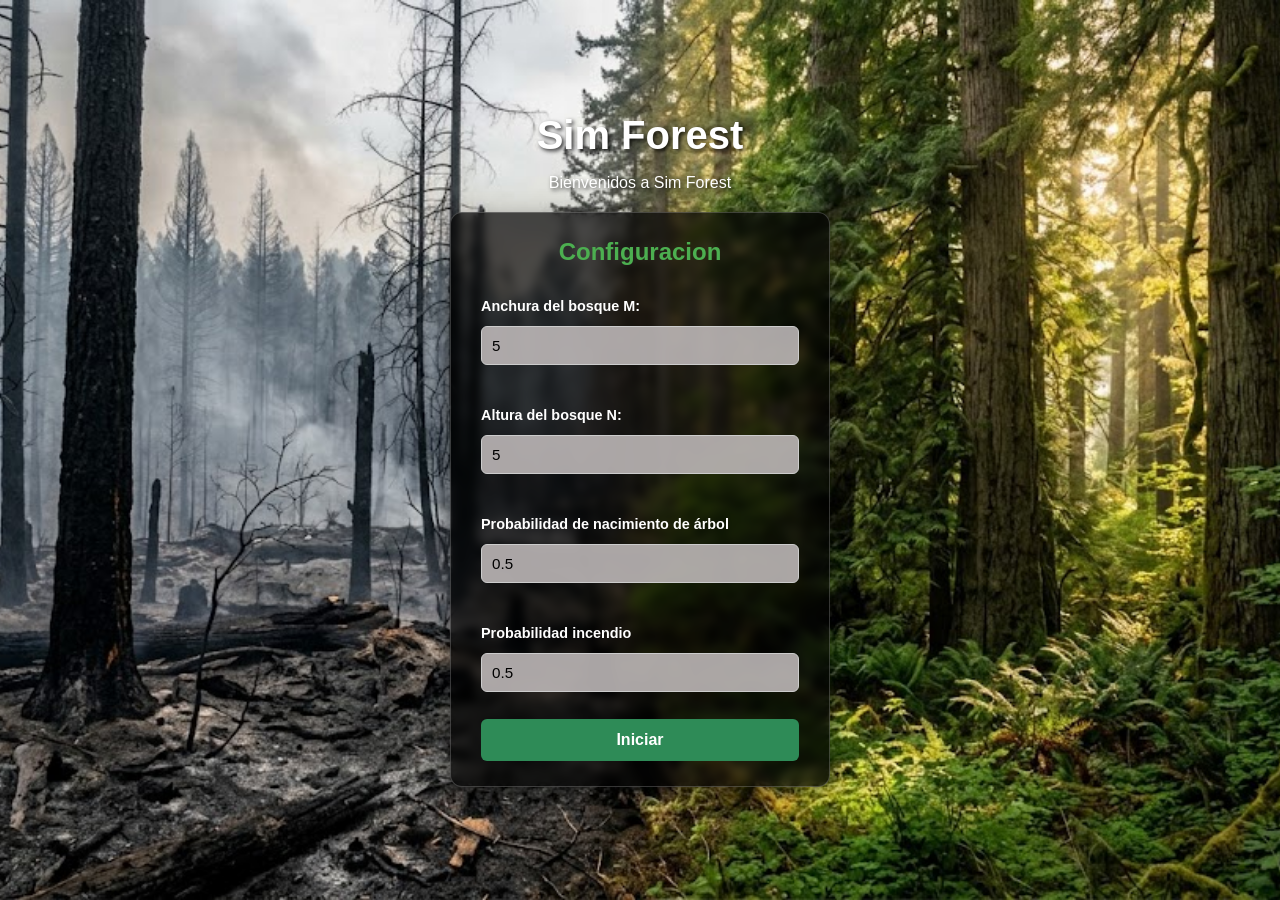
<file: SimForest/index.html>
<!DOCTYPE html>
<html lang="en">
<head>
    <meta charset="UTF-8">
    <meta name="viewport" content="width=device-width, initial-scale=1.0">
    <title>Sim Forest</title>
    <link rel="stylesheet" href="estilos.css">
    <script src="script/script.js" defer></script></head>
<body>
    <!--
      ÍNDICE RÁPIDO (Ctrl+F):
        CABECERA
        PANEL SIMULADOR
        TABLERO
        BARRA DE CONTROL
        PANEL ESTADISTICAS
        PANEL CONFIGURADOR
        CONTROLES DEL BOSQUE
        PROBABILIDADES
    -->

    <!-- ===== CABECERA ===== -->
    <div id="cabezera">
        <div id="Bienvenidos">

            <h1>Sim Forest</h1>
            <p>Bienvenidos a Sim Forest</p>

        </div>

        <!-- ===== PANEL SIMULADOR ===== -->
        <div id="panel-simulador">
            <!-- TABLERO: aquí JavaScript crea la tabla del bosque. -->
            <div id="tablero">
                
            </div>

            <!-- BARRA DE CONTROL: botones de avance, pausa y velocidad. -->
            <div id="barra_control">
                <button id="btn-avanzar1" title="Avanzar 1 iteracion">Avanzar</button>
                <button id="btn-atrasar" title="Mas lento">&#9664;</button>
                <button id="btn-parar" title="Pausa">&#9632;</button>
                <button id="btn-seguir" title="Play">&#9658;</button>
                <button id="btn-adelantar" title="Mas rapido">&#9193;</button>
            </div>

            <!-- PANEL ESTADISTICAS: JavaScript escribe aquí los contadores. -->
            <div id="panel_estadisticas">

            </div>
        </div>
        
    </div>

    <!-- ===== PANEL CONFIGURADOR ===== -->
    <div id="panel-configurador">
        <h2>Configuracion</h2>

        <!-- ===== CONTROLES DEL BOSQUE ===== -->
        <!-- M = número de columnas; N = número de filas. -->
        <span>Anchura del bosque M:</span>
        <div> 
            <input type="number" id="spin_anchura_bosque" min="1" max="30" value="5"
            placeholder="M (Anchura del bosque)">
        </div>
        <br>
        <span>Altura del bosque N:</span>
        <div>
            <input type="number" id="spin_altura_bosque" min="1" max="30" value="5"
            placeholder="N (Altura del bosque)">
        </div>
        <br>
        <!-- ===== PROBABILIDADES ===== -->
        <!-- P = probabilidad de que nazca un árbol; Q = probabilidad de incendio. -->
        <span>Probabilidad de nacimiento de árbol</span>
        <div>
            <input type="number" id="spin_probabilidad_arbol" min="0" max="1" step="0.01" value="0.5"
            placeholder="P (Probabilidad crear arbol)">
        </div>
        <br>
        <span>Probabilidad incendio</span>
        <div>
            <input type="number" id="spin_probabilidad_incendio" min="0" max="1" step="0.01" value="0.5"
            placeholder="Q (Probabilidad incendio)">
        </div>

        <button id="btn_tabla">Iniciar</button>

    </div>

</body>
</html>
</file>
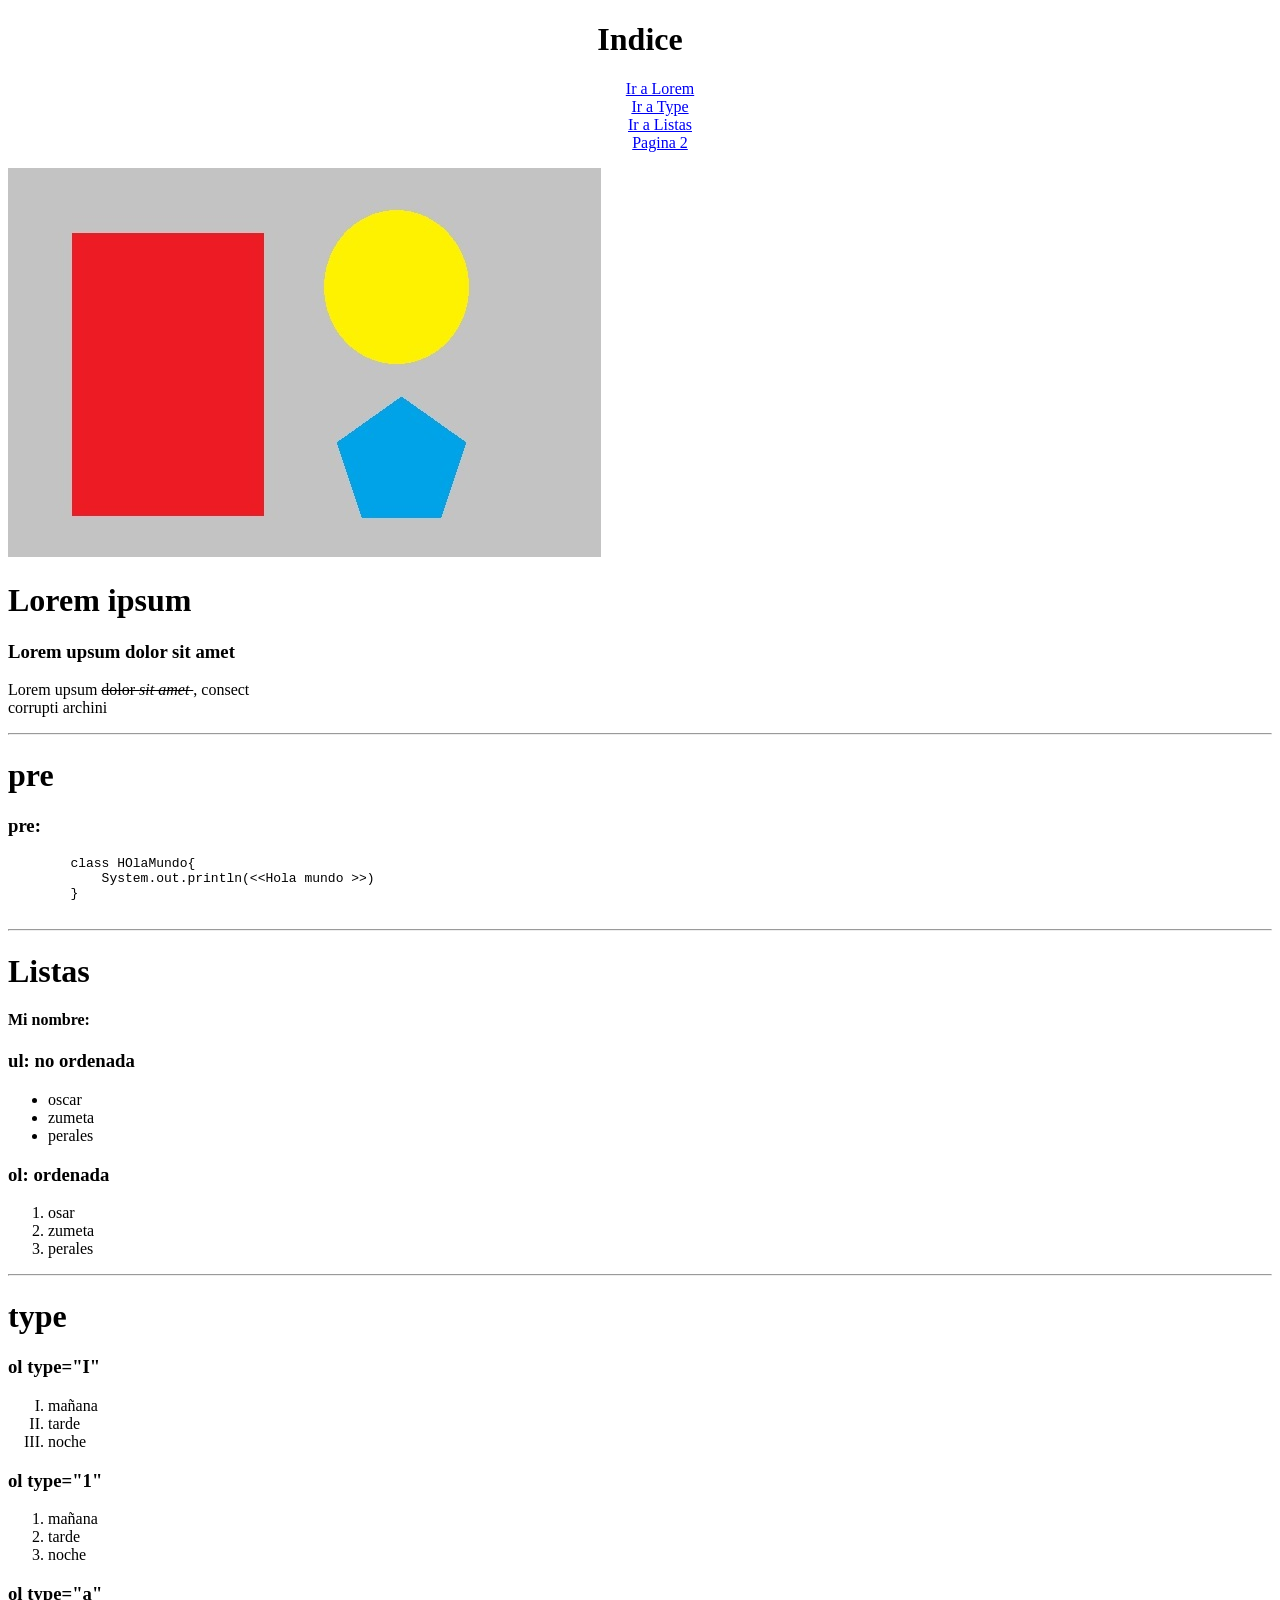
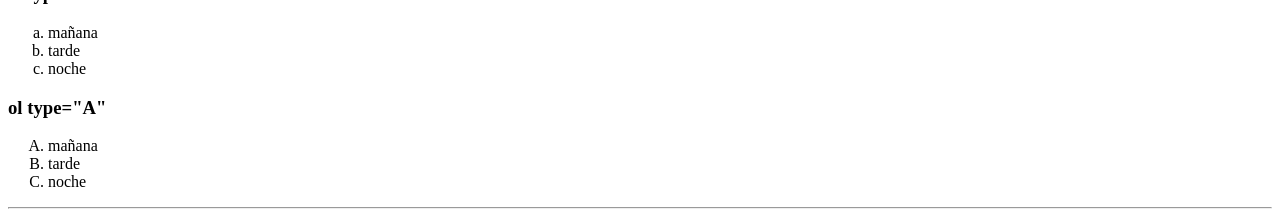
<file: DIV/clase1DAW.html>
<!DOCTYPE html>
<html lang="en">
<head>
    <meta charset="UTF-8">
    <meta name="viewport" content="width=device-width, initial-scale=1.0">
    <title>Texto</title>
    <link rel="shortcut icon" href="navegador.png" type="image/x-icon">
    
</head>
<body>    
    <div id="Indice">

        <center>

        <h1>Indice</h1>


        <ul>
            <a href="#Lorem">Ir a Lorem</a><br>
            <a href="#Pre">Ir a Type</a><br>
            <a href="#Listas">Ir a Listas</a><br>
            <a href="clase2DAW.html" target="_blank">Pagina 2</a>
        </ul>

        </center>
    

    </div>

        
    <img src="MAPA_IMAGENES/figurasGeometricas.jpg" alt="circulo" usemap="#fotos">
    <map name="fotos">
        <area shape="rect" coords="63, 64, 255, 255" href="MAPA_IMAGENES/rectangulo.html" alt="rectangulo rojo" target="_blank">
        <area shape="circle" coords="389,119,76" href="MAPA_IMAGENES/circulo.html" alt="circulo amarillo" target="_blank">
        <area shape="pentagono" coords="391,217,309,278,340,356,441,360,473,272" href="MAPA_IMAGENES/pentagono.html" alt="pentagono azul" target="_blank">

    </map>

    <div id="Loren">
        <h1>Lorem ipsum</h1>
        <h3>Lorem upsum dolor sit amet</h3>
        <p> Lorem upsum <strike> dolor <i> sit amet </i></strike>, consect <br>
            corrupti archini
        </p>

    </div>

    <hr>

    <div id="Pre">

    <h1>pre</h1>
    <h3>pre: </h3>
    <pre>
        class HOlaMundo{
            System.out.println(<&lt;Hola mundo &gt>)
        }
    </pre>

    </div>

    <hr>

    <a name="Listas"></a>
    <h1>Listas</h1>
    <h4>Mi nombre: </h4>
    <h3>ul: no ordenada </h3>
    <ul>
        <li>oscar</li>
        <li>zumeta</li>
        <li>perales</li>
    </ul>
    
    <h3>ol: ordenada</h3>
    <ol>
        <li>osar</li>
        <li>zumeta</li>
        <li>perales</li>
    </ol>

    <hr>

    <a name="Type"></a>
    <h1>type</h1>
    <h3>ol type="I"</h3>
    <ol type="I">
        <li>mañana</li>
        <li>tarde</li>
        <li>noche</li>
    </ol>

    <h3>ol type="1"</h3>
    <ol type="1">
        <li>mañana</li>
        <li>tarde</li>
        <li>noche</li>
    </ol>

    <h3>ol type="a"</h3>
    <ol type="a">
        <li>mañana</li>
        <li>tarde</li>
        <li>noche</li>
    </ol>

    <h3>ol type="A"</h3>
    <ol type="A">
        <li>mañana</li>
        <li>tarde</li>
        <li>noche</li>
    </ol>
    
    <hr>
    
</body>
</html>
</file>
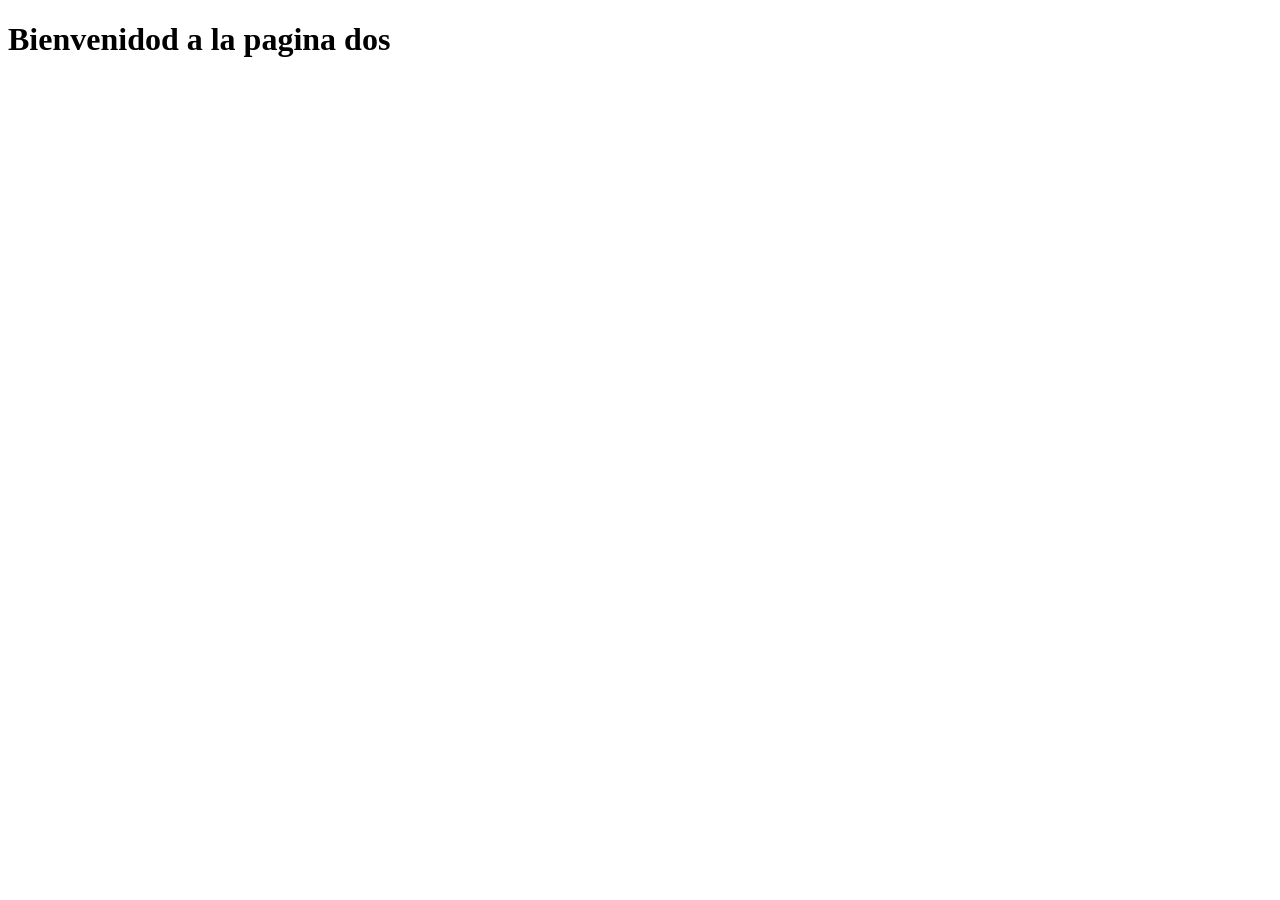
<file: DIV/clase2DAW.html>
<!DOCTYPE html>
<html lang="en">
<head>
    <meta charset="UTF-8">
    <meta name="viewport" content="width=device-width, initial-scale=1.0">
    <title>La nueva pagina</title>
</head>
<body>
    <h1>Bienvenidod a la pagina dos</h1>
</body>
</html>
</file>
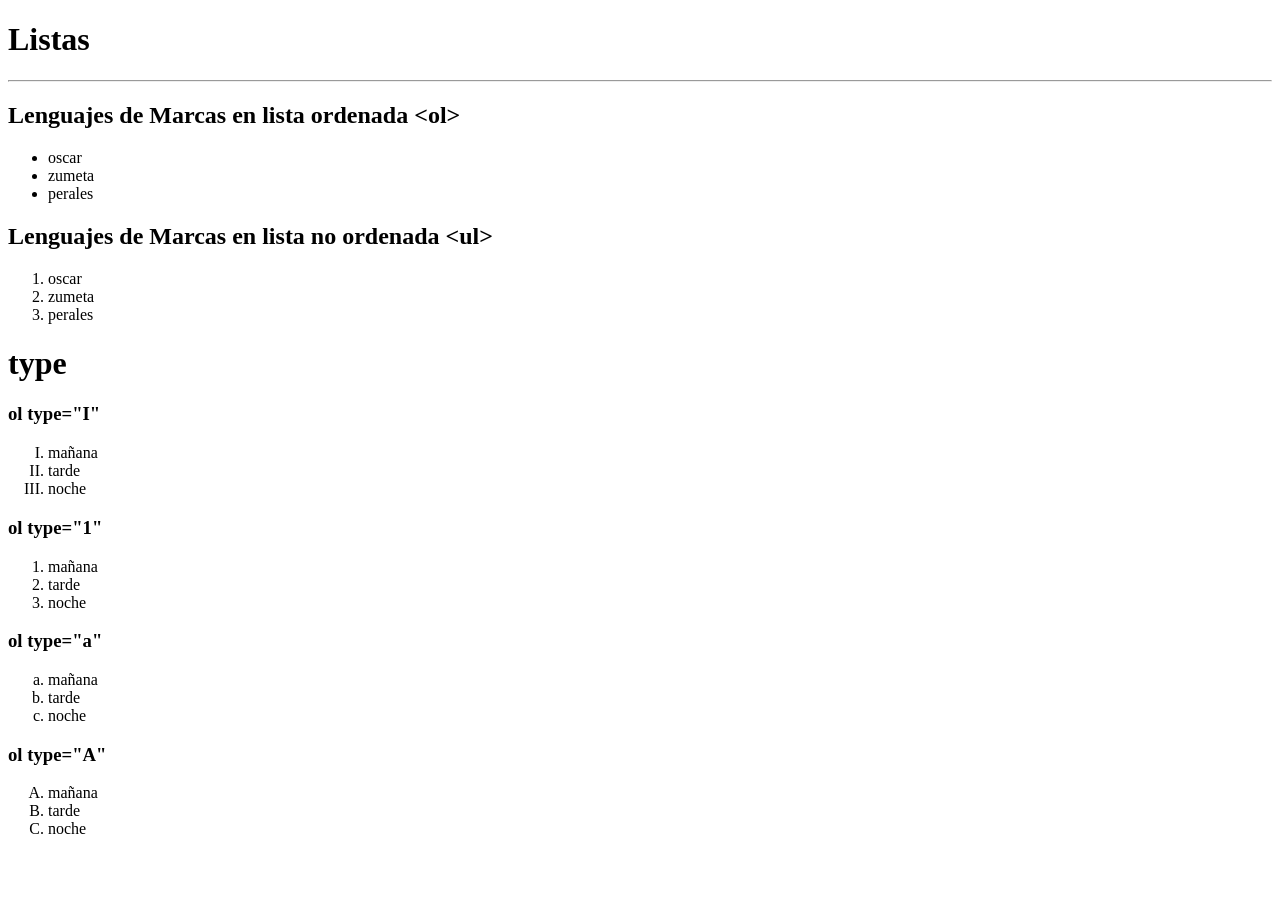
<file: DIV/listas.html>
<!DOCTYPE html>
<html lang="es">
<head>
    <meta charset="UTF-8">
    <meta name="viewport" content="width=device-width, initial-scale=1.0">
    <title>Listas</title>
</head>
<body>
    <h1>Listas</h1>
    <hr>
    <h2> Lenguajes de Marcas en lista ordenada &lt;ol&gt;</h2>
    <ul>
        <li>oscar</li>
        <li>zumeta</li>
        <li>perales</li>
    </ul>
    
    <h2>Lenguajes de Marcas en lista no ordenada &lt;ul&gt;</h2>
    <ol>
        <li>oscar</li>
        <li>zumeta</li>
        <li>perales</li>
    </ol>



        <h1>type</h1>
    <h3>ol type="I"</h3>
    <ol type="I">
        <li>mañana</li>
        <li>tarde</li>
        <li>noche</li>
    </ol>

    <h3>ol type="1"</h3>
    <ol type="1">
        <li>mañana</li>
        <li>tarde</li>
        <li>noche</li>
    </ol>

    <h3>ol type="a"</h3>
    <ol type="a">
        <li>mañana</li>
        <li>tarde</li>
        <li>noche</li>
    </ol>

    <h3>ol type="A"</h3>
    <ol type="A">
        <li>mañana</li>
        <li>tarde</li>
        <li>noche</li>
    </ol>
</body>
</html>
</file>
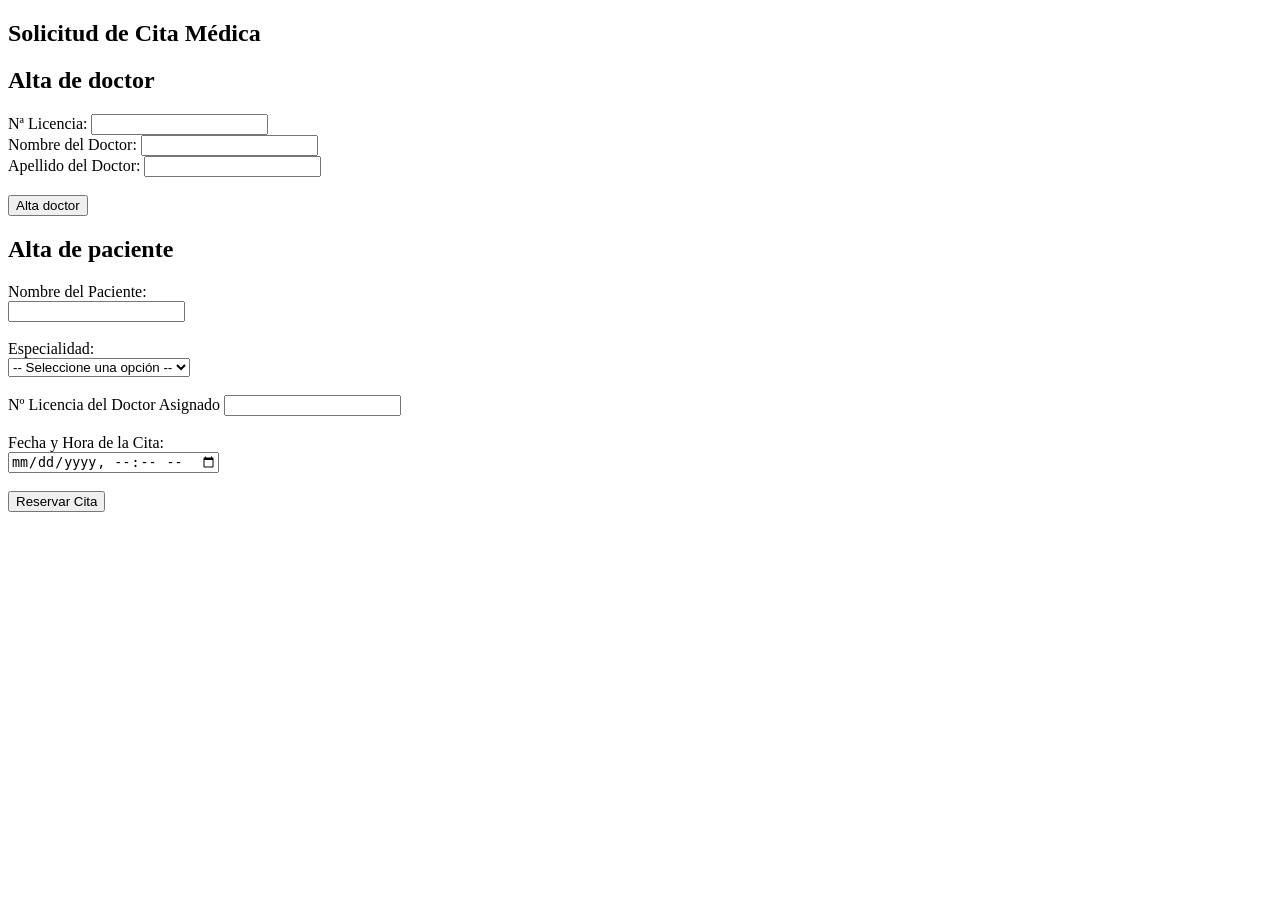
<file: portal_citas/portal_citas.html>
<!DOCTYPE html>
<html lang="es">
<head>
    <meta charset="UTF-8">
    <title>Centro Médico - Solicitar Cita</title>
</head>
<body>

    <!--
      ÍNDICE RÁPIDO (Ctrl+F):
        FORM ALTA DOCTOR
        FORM ALTA PACIENTE
        CAMPOS DEL DOCTOR
        CAMPOS DE LA CITA
    -->

    <h2>Solicitud de Cita Médica</h2>


    <!-- ===== FORM ALTA DOCTOR ===== -->
    <h2>Alta de doctor</h2>
    <!-- action: página PHP que procesa el formulario. method: post para no enviar datos por la URL. -->
    <form action="gestionar_doctores.php" method="post">
        <!-- Nª Licencia de doctor -->
        <label for="licencia_doctor">Nª Licencia:</label>
        <input type="text" id="licencia_doctor" name="licencia_doctor" maxlength="8">

        <br>

        <!-- Nombre del doctor -->
        <label for="nombre_doctor">Nombre del Doctor:</label>
        <input type="text" id="nombre_doctor" name="nombre_doctor" maxlength="50">

        <br>

        <!-- apellido del doctor -->
        <label for="apellido_doctor">Apellido del Doctor:</label>
        <input type="text" id="apellido_doctor" name="apellido_doctor" maxlength="50"><br>

        <br><button type="submit">Alta doctor</button>                

    </form>


    <!-- ===== FORM ALTA PACIENTE ===== -->
    <h2>Alta de paciente</h2>

    <!-- alta del paciente: los name son los índices que llegan a $_POST en PHP -->
    <form action="gestionar_citas.php" method="post">
        <!-- ===== CAMPOS DE LA CITA ===== -->
        <!-- Campo para el nombre del paciente (name="paciente" -> $_POST["paciente"]) -->
        <label for="paciente">Nombre del Paciente:</label><br>
        <input type="text" id="paciente" name="paciente" required><br><br>

        <!-- Selección de especialidad -->
        <label for="especialidad">Especialidad:</label><br>
        <select id="especialidad" name="especialidad" required>
            <option value="">-- Seleccione una opción --</option>
            <option value="Medicina General">Medicina General</option>
            <option value="Pediatría">Pediatría</option>
            <option value="Dermatología">Dermatología</option>
            <option value="Traumatología">Traumatología</option>
        </select><br><br>

        <!-- Campo para el doctor asignado (Nº de Licencia) -->
        <label for="doctor_asignado">Nº Licencia del Doctor Asignado</label>
        <input type="number" id="doctor_asignado" name="doctor_asignado" required><br>

        <!-- Campo para fecha y hora -->
        <br><label for="fecha_hora">Fecha y Hora de la Cita:</label><br>
        <input type="datetime-local" id="fecha_hora" name="fecha_hora" required>
        <br><br>
        <!-- submit envía el formulario a gestionar_citas.php -->
        <button type="submit">Reservar Cita</button>
    </form>

</body>
</html>
</file>
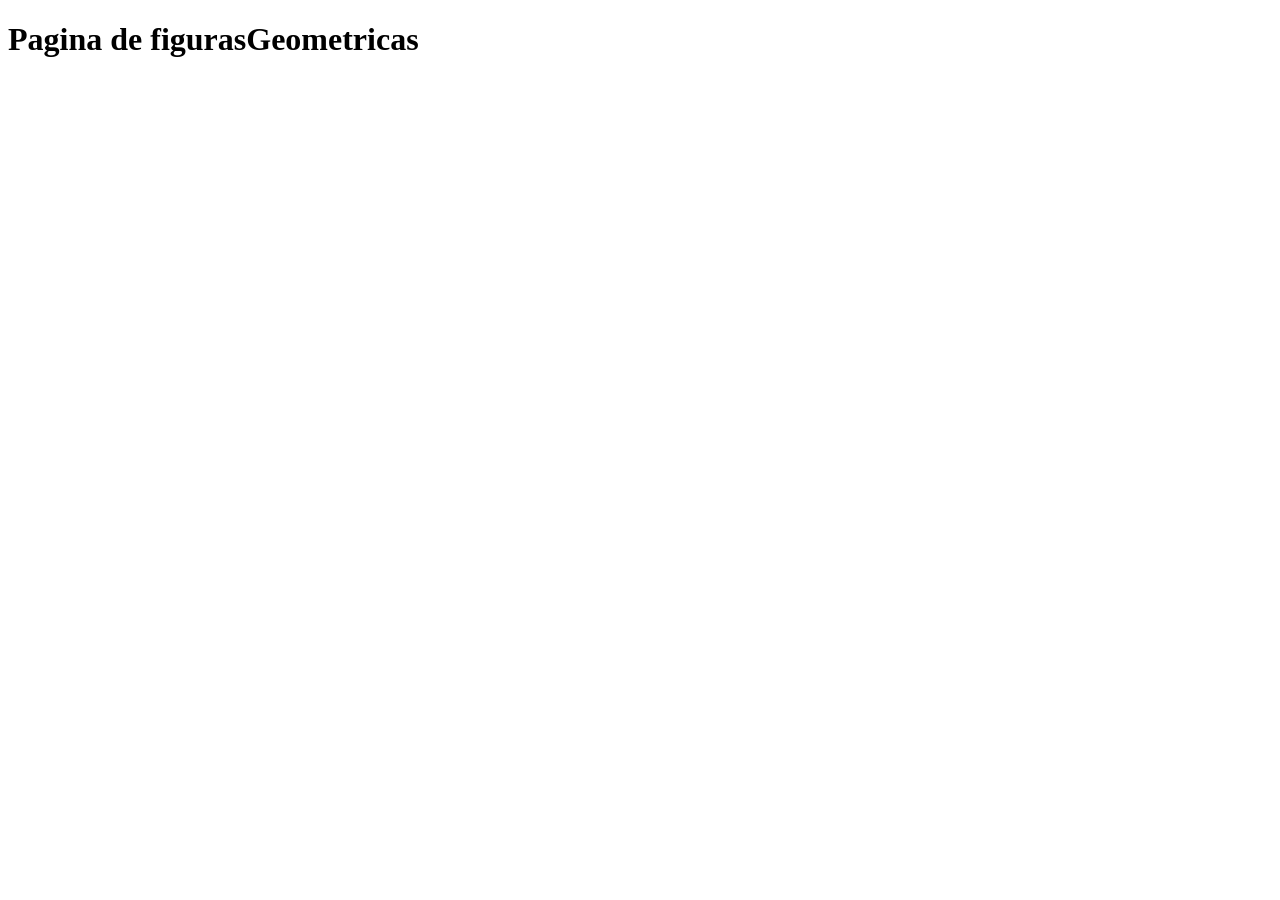
<file: DIV/MAPA_IMAGENES/figurasGeometricas.html>
<!DOCTYPE html>
<html lang="en">
<head>
    <meta charset="UTF-8">
    <meta name="viewport" content="width=device-width, initial-scale=1.0">
    <title>figurasGeometricas</title>
</head>
<body>
    <h1>Pagina de figurasGeometricas</h1>
</body>
</html>
</file>
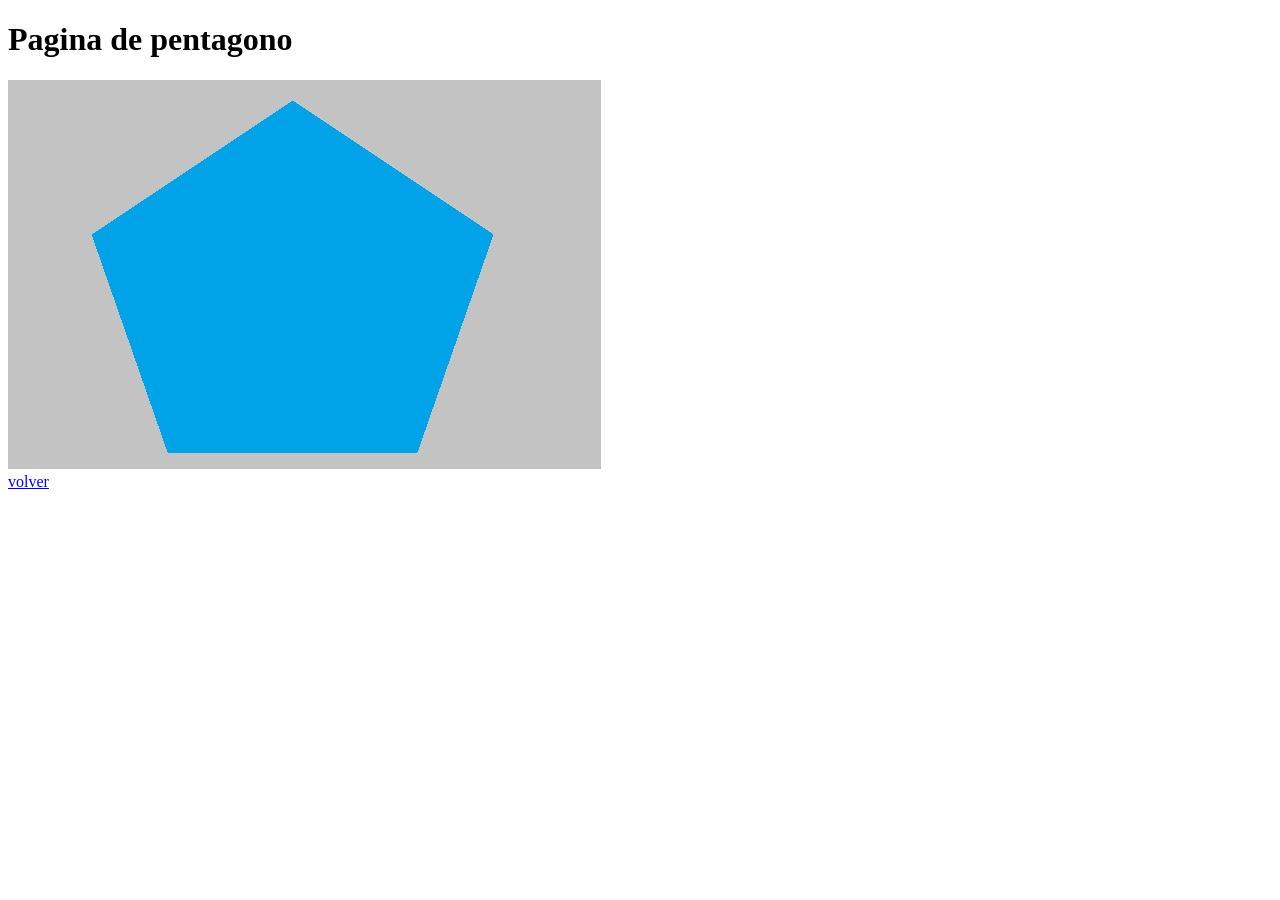
<file: DIV/MAPA_IMAGENES/pentagono.html>
<!DOCTYPE html>
<html lang="en">
<head>
    <meta charset="UTF-8">
    <meta name="viewport" content="width=device-width, initial-scale=1.0">
    <title>pentagono</title>
</head>
<body>
    <h1>Pagina de pentagono</h1>
    
    <!-- Corregido: apuntando a un archivo de imagen en lugar de un .html -->
    <img src="pentagono.jpg" alt="pentagono">
    
    <br>
    <a href="../clase1DAW.html">volver</a>
</body>
</html>
</file>
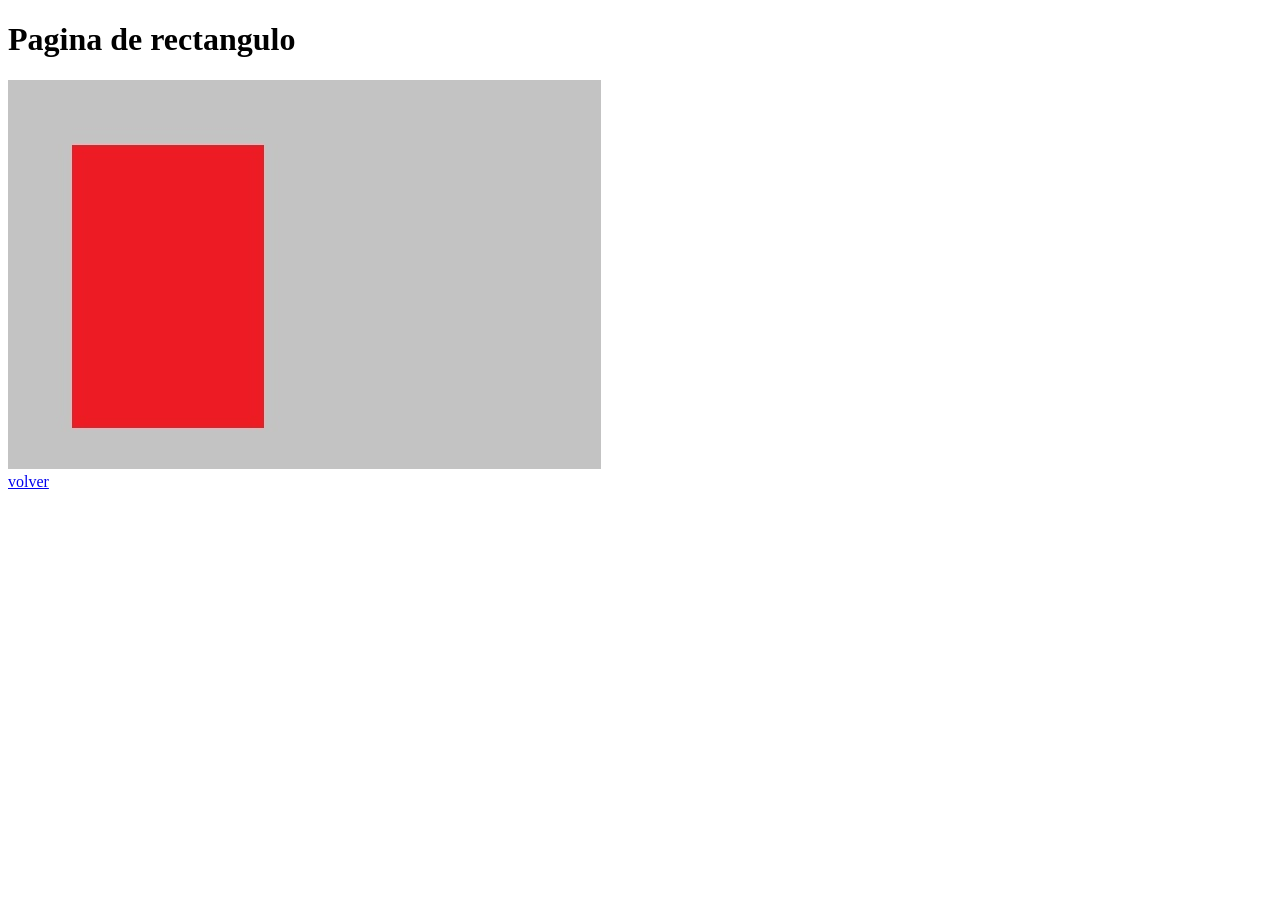
<file: DIV/MAPA_IMAGENES/rectangulo.html>
<!DOCTYPE html>
<html lang="en">
<head>
    <meta charset="UTF-8">
    <meta name="viewport" content="width=device-width, initial-scale=1.0">
    <title>rectangulo</title>
</head>
<body>
    <h1>Pagina de rectangulo</h1>
    <img src="rectangulo.jpg" alt="rectangulo">
    <br>
    <a href="../clase1DAW.html">volver</a>
</body>
</html>
</file>
<file: SimForest/estilos.css>
/* ============================================================
   estilos.css (SimForest)
   ÍNDICE RÁPIDO (Ctrl+F):
     RESET
     FONDO
     CABECERA
     PANEL CONFIGURADOR
     BOTON INICIAR
     BARRA DE CONTROL
     TABLERO
     CELDAS
     ESTADOS
   ============================================================ */

/* ===== RESET ===== */
* {
    box-sizing: border-box;
}

html, body {
    height: 100%;
    margin: 0;
    padding: 0;
    font-family: Arial, sans-serif;
}

/* ===== FONDO ===== */
/* Fondo y centrado principal */
body {
    background-image: url('foto\ fondo.jpg'); /* renombra el archivo sin espacio */
    background-size: cover;
    background-position: center center;
    background-repeat: no-repeat;
    background-attachment: fixed;

    display: flex;
    flex-direction: column;
    justify-content: center;
    align-items: center;
    min-height: 100vh;
    color: white;
    padding: 20px;
}

/* ===== CABECERA ===== */
/* Encabezado */
#Bienvenidos {
    color: #ffffff;
    text-shadow: 2px 2px 4px rgba(0, 0, 0, 0.8);
    text-align: center;
    margin-bottom: 20px;
}

#Bienvenidos h1 {
    margin: 0 0 5px 0;
    font-size: 2.5rem;
}

/* ===== PANEL CONFIGURADOR ===== */
/* Panel de configuración */
#panel-configurador {
    background-color: rgba(0, 0, 0, 0.7);
    backdrop-filter: blur(5px);
    border: 1px solid rgba(255, 255, 255, 0.2);
    border-radius: 12px;
    padding: 25px 30px;
    width: 100%;
    max-width: 380px;
    box-shadow: 0 8px 25px rgba(0, 0, 0, 0.5);
    display: flex;
    flex-direction: column;
    gap: 12px;
}

#panel-configurador h2 {
    margin-top: 0;
    text-align: center;
    color: #4caf50;
}

#panel-configurador span {
    font-size: 0.9rem;
    font-weight: bold;
}

#panel-configurador input {
    width: 100%;
    padding: 10px;
    border: 1px solid #ccc;
    border-radius: 6px;
    background-color: rgba(188, 182, 182, 0.9);
    font-size: 0.95rem;
}

/* ===== BOTON INICIAR ===== */
/* Botón Iniciar */
#btn_tabla {
    margin-top: 15px;
    padding: 12px;
    background-color: #2e8b57;
    color: white;
    border: none;
    border-radius: 6px;
    font-size: 1rem;
    font-weight: bold;
    cursor: pointer;
    transition: background-color 0.2s ease;
}

#btn_tabla:hover {
    background-color: #246b43;
}

/* ===== BARRA DE CONTROL ===== */
/* Controles del simulador */
#barra_control {
    display: flex;
    justify-content: center;
    gap: 10px;
    margin-top: 15px;
}

#barra_control button {
    padding: 8px 16px;
    border-radius: 6px;
    border: none;
    background-color: rgba(255, 255, 255, 0.85);
    cursor: pointer;
    transition: transform 0.1s ease;
}

#barra_control button:hover {
    transform: scale(1.05);
    background-color: #ffffff;
}

/* ===== TABLERO ===== */
/* ---------- TABLERO (div) ---------- */
#tablero {
    display: flex;
    justify-content: center;
    align-items: center;
    margin: 15px 0;
    max-width: 100%;
    overflow: auto;           /* si el bosque es grande, aparece scroll */
}

.tablero {
    display: inline-block;
    background-color: rgba(0, 0, 0, 0.5);
    padding: 4px;
    border-radius: 6px;
    font-size: 24px;
}

.fila {
    display: flex;            /* celdas en horizontal */
}

.celda {
    width: 50px;
    height: 50px;
    flex-shrink: 0;           /* evita que las celdas se aplasten */
    border: 1px solid rgba(0, 0, 0, 0.25);
    box-sizing: border-box;
}

/* ===== ESTADOS ===== */
/* Estados (4, como en el JS): infertil, fertil, arbol, fuego. */
.infertil { background-color: #8D5555; }
.fertil   { background-color: #D8C393; }
.arbol    { background-color: #3A9D6A; }
.fuego    { background-color: #FF5722; }
</file>
